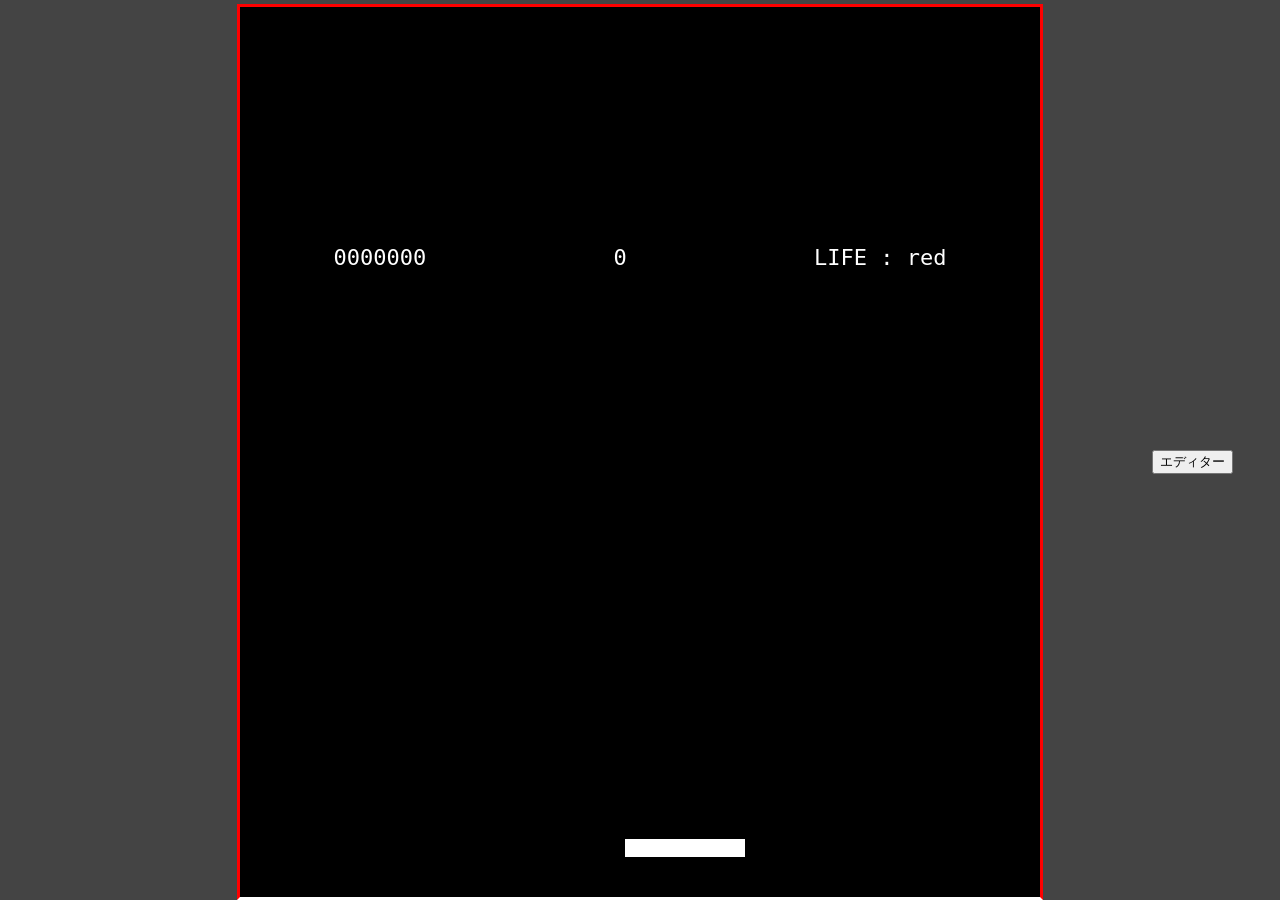
<file: index.html>
<!DOCTYPE html>
<html lang="ja">
<head>
    <meta charset="UTF-8">
    <title>Simple Rhythm Game</title>
    <link rel="stylesheet" href="style.css">
</head>

<body>
<audio id="music" src="ECM II OP_8551.mp3"></audio>

<div id="game">

    <div id="ui">
        <div id = "score"></div>
        <div id = "combo"></div>
        <div id = "life">LIFE : red</div>
    </div>
    <div id = "gridLine">

    </div>
    <!-- ノーツ置き場 -->
    <div id="notes">
        
    </div>

    <!-- プレイヤー -->
    <div id="player"></div>

    <div id = "judgeText"></div>
    <div id = "judgeTime"></div>
</div>
<button onclick="location.href='editer.html'">
    エディター
</button>

</body>
<script src="game.js"></script>
</html>
</file>
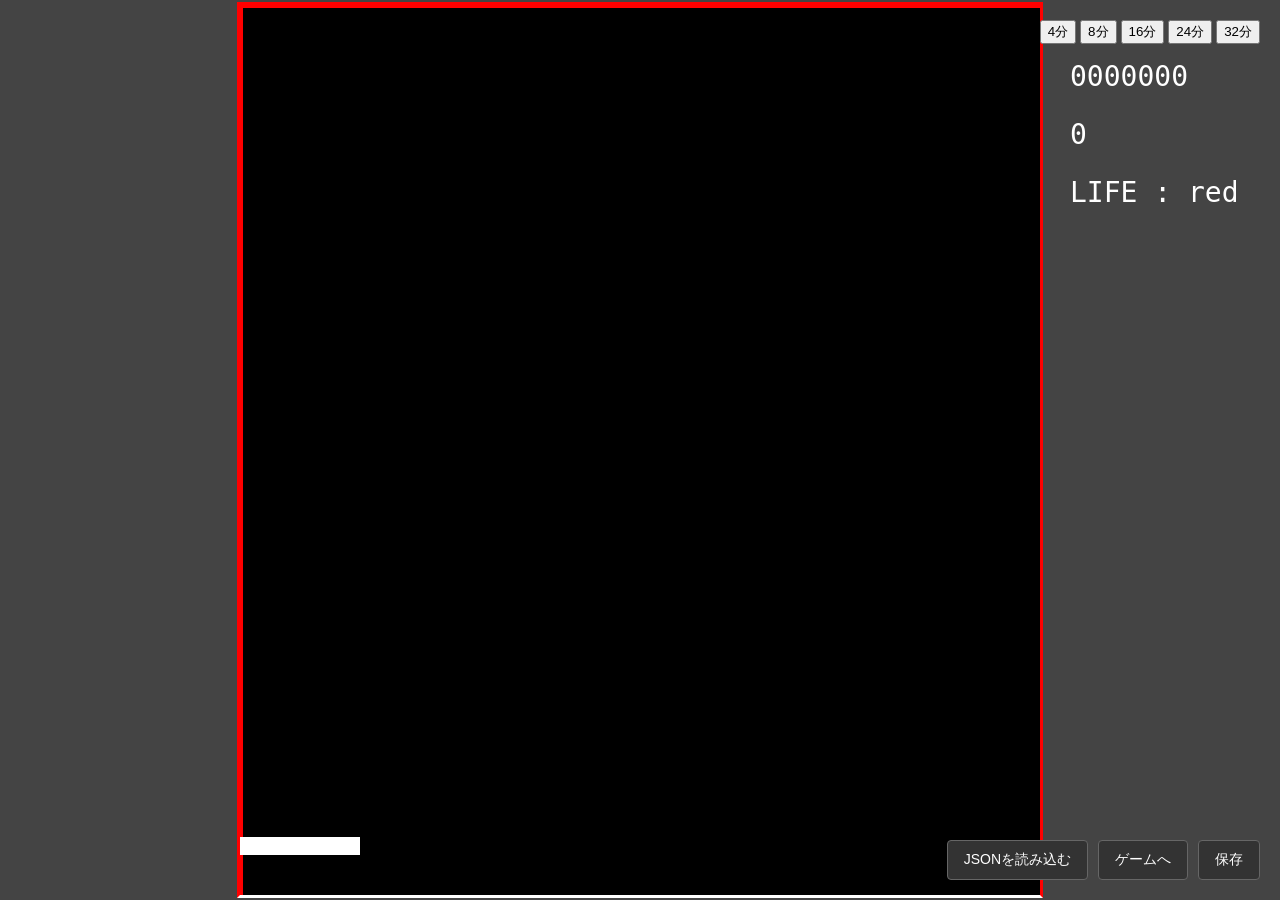
<file: editer.html>
<!DOCTYPE html>
<html lang="ja">
<head>
    <meta charset="UTF-8">
    <title>Simple Rhythm Game editer</title>
    <link rel="stylesheet" href="style_editer.css">
</head>
<body>
<audio id="music" src="ECM_II_OP_8551.mp3"></audio>
<div id="game">
    <div id = "editerarea">
        
        <div id = "gridLine">

        </div>
        <!-- ノーツ置き場 -->
        <div id="notes">

        </div>
    </div>
    <!-- プレイヤー -->
    <div id="player"></div>

    
    
</div>

<div id="ui">
        <div id = "score"></div>
        <div id = "combo"></div>
        <div id = "life">LIFE : red</div>
    </div>

    <div id = "judgeText"></div>
    <div id = "judgeTime"></div>

<div id="gridButtons">
    <button onclick="changeGrid(4)">4分</button>
    <button onclick="changeGrid(8)">8分</button>
    <button onclick="changeGrid(16)">16分</button>
    <button onclick="changeGrid(24)">24分</button>
    <button onclick="changeGrid(32)">32分</button>
</div>
<div id="controls">
    <input type="file" id="chartInput" accept=".json" style="display:none;">
    <button onclick="document.getElementById('chartInput').click()">JSONを読み込む</button>
    <button onclick="location.href='index.html'">ゲームへ</button>
    <button onclick="saveChart(chart)">保存</button>
</div>

<script src="editer_script.js"></script>
</html>
</file>
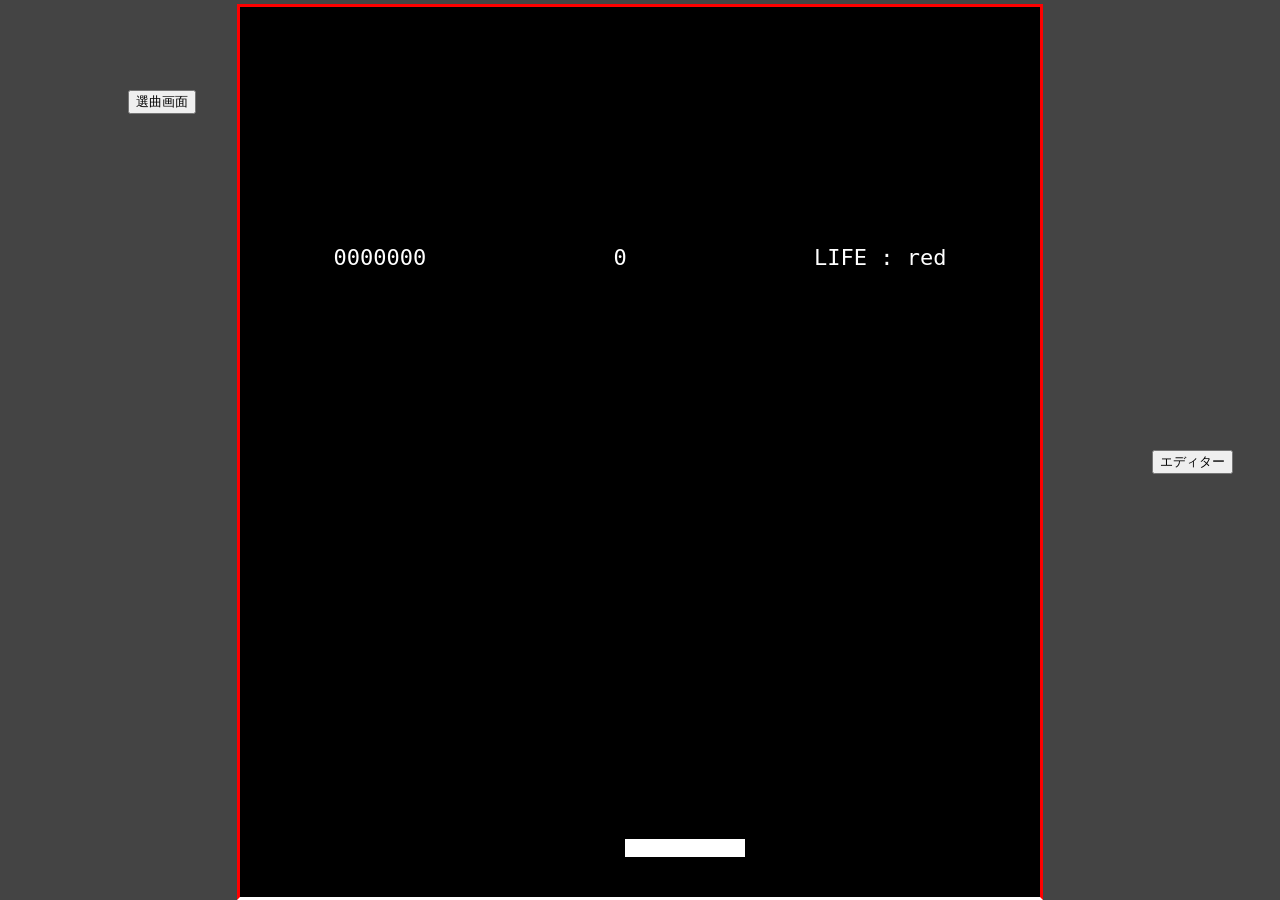
<file: game.html>
<!DOCTYPE html>
<html lang="ja">
<head>
    <meta charset="UTF-8">
    <title>Simple Rhythm Game</title>
    <link rel="stylesheet" href="game.css">
</head>

<body>
<audio id="music" src="ECM_II_OP_8551.mp3"></audio>
<button id = "Select" onclick="location.href='Select.html'">
    選曲画面
</button>

<div id="game">

    <div id="ui">
        <div id = "score"></div>
        <div id = "combo"></div>
        <div id = "life">LIFE : red</div>
    </div>
    <div id = "gridLine">

    </div>
    <!-- ノーツ置き場 -->
    <div id="notes">
        
    </div>

    <!-- プレイヤー -->
    <div id="player"></div>

    <div id = "judgeText"></div>
    <div id = "judgeTime"></div>
</div>
<button id = "editer" onclick="location.href='editer.html'">
    エディター
</button>

</body>
<script src="game.js"></script>
</html>
</file>
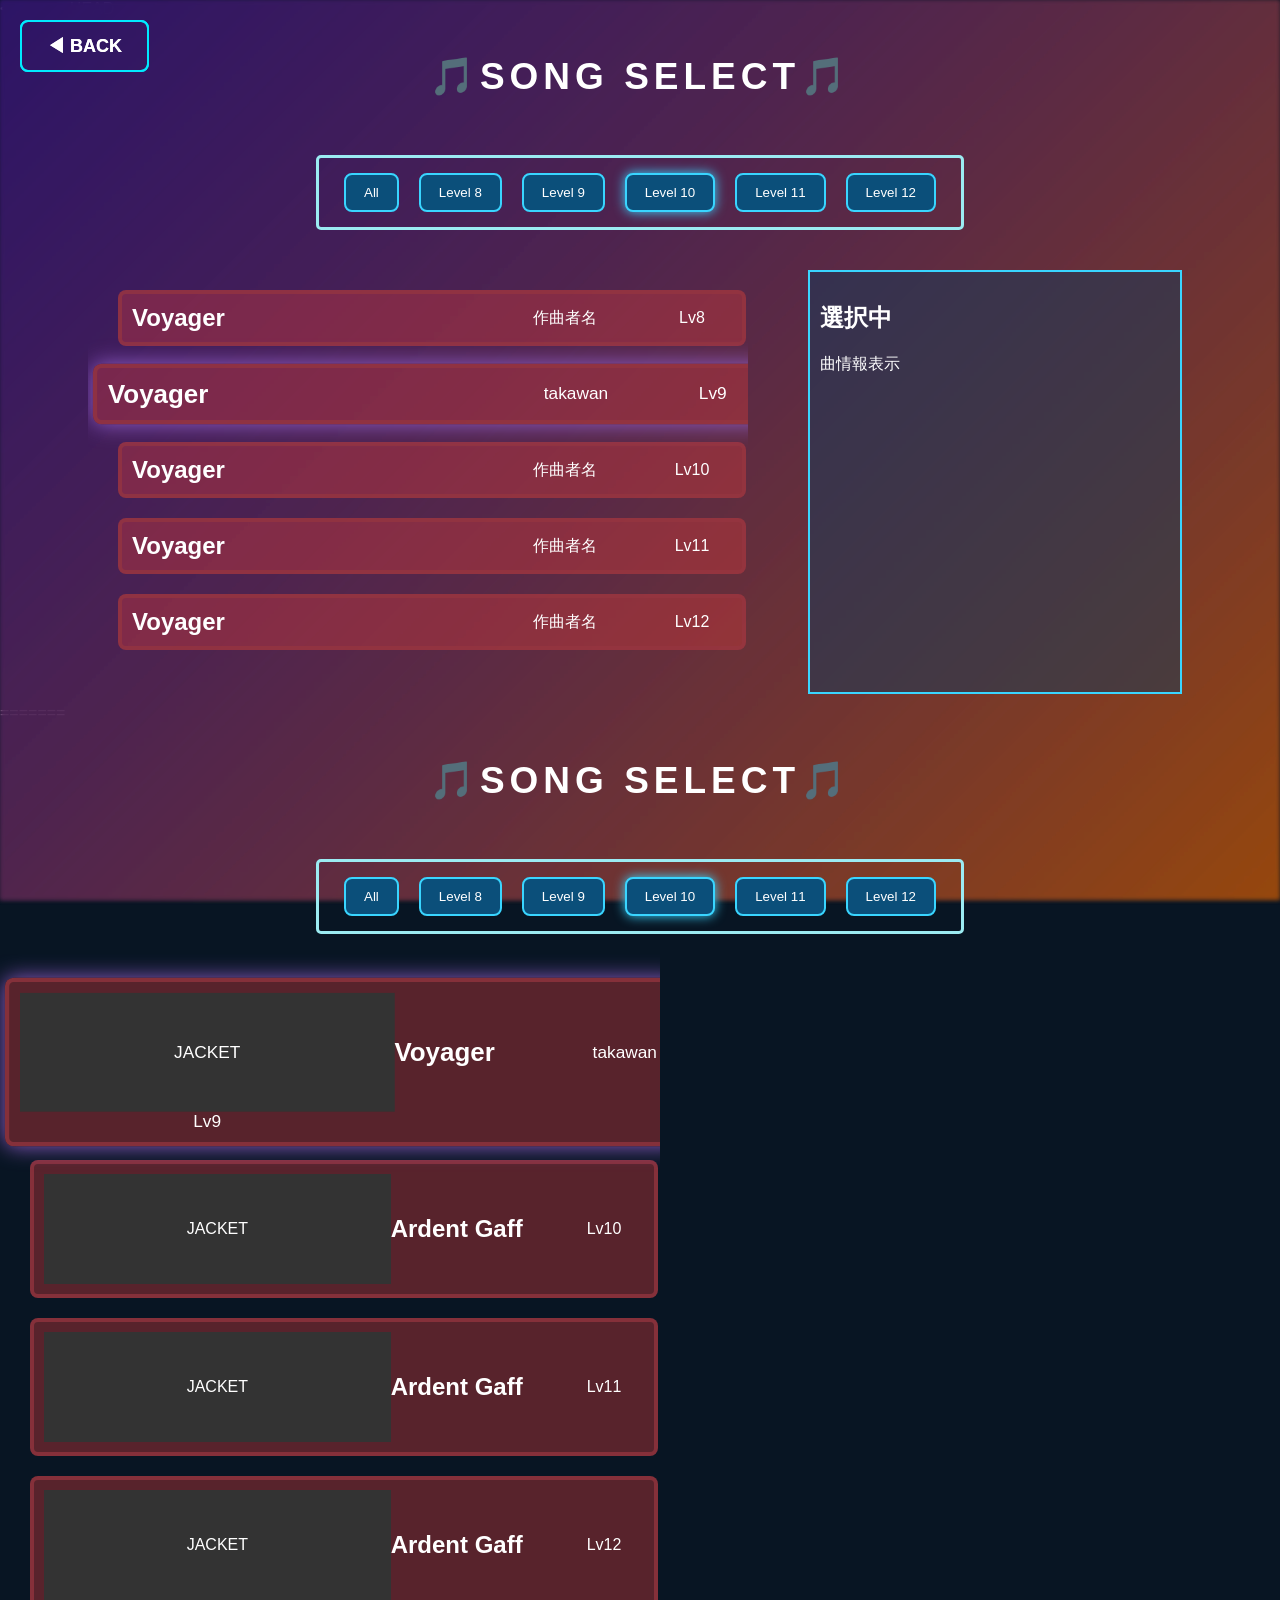
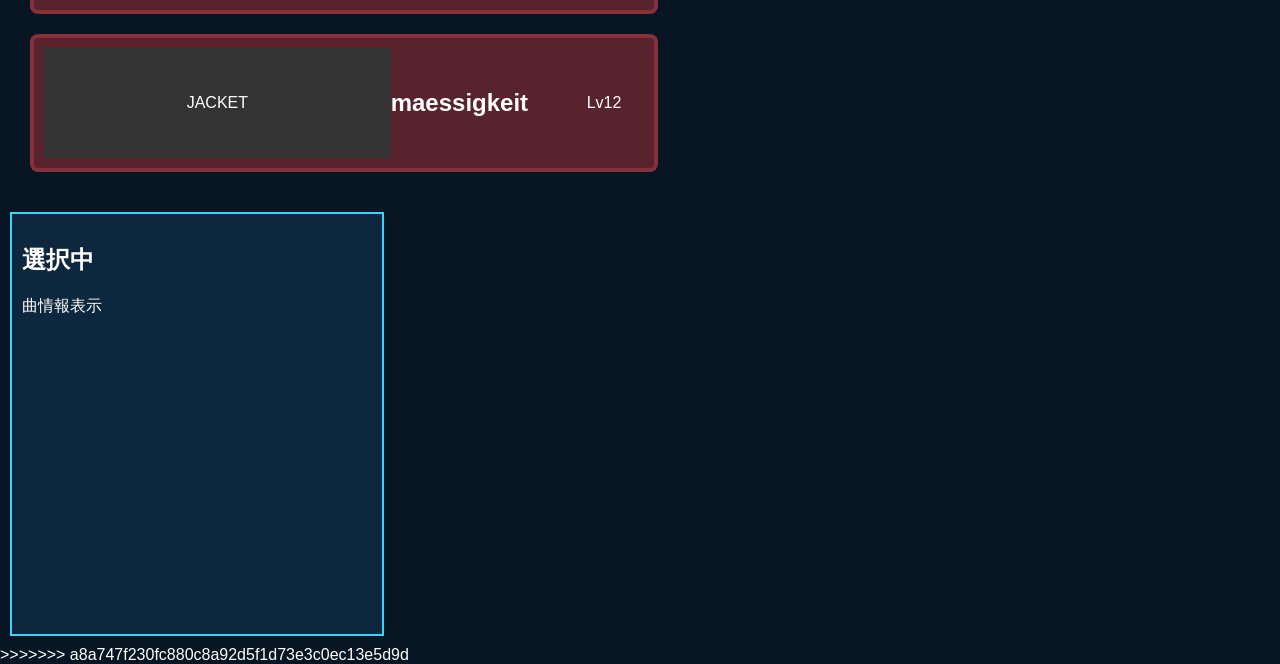
<file: Select.html>
<<<<<<< HEAD
<!DOCTYPE html>
<html lang="ja">
<head>
    <meta charset="UTF-8">
    <meta name="viewport" content="width=device-width, initial-scale=1.0">

    <title>Song Select</title>

    <link rel="stylesheet" href="Select.css">
</head>

<body>
    <div class="bg"></div>

    <header>
        <h1>🎵SONG SELECT🎵</h1>
    </header>

    <button class="back-btn">◀ BACK</button>



<div class="levels">
    <button class="level-btn" data-level="All">All</button>      
    <button class="level-btn" data-level="8">Level 8</button>    
    <button class="level-btn" data-level="9">Level 9</button>
    <button class="level-btn active" data-level="10">Level 10</button>
    <button class="level-btn" data-level="11">Level 11</button>
    <button class="level-btn" data-level="12">Level 12</button>
</div>
<div class="main-area"> 
    <section class="songs">
        <div class="card" data-level="8">
             <h2>Voyager</h2>
            <p class="artist">作曲者名</p>
             <p class="level">Lv8</p>
        </div>

        <div class="card selected" data-level="9">
            <h2>Voyager</h2>
            <p>takawan</p>
            <p>Lv9</p>
        </div>

        <div class="card" data-level="10">
             <h2>Voyager</h2>
            <p class="artist">作曲者名</p>
             <p class="level">Lv10</p>
        </div>

        <div class="card" data-level="11">
             <h2>Voyager</h2>
            <p class="artist">作曲者名</p>
             <p class="level">Lv11</p>
        </div>

        <div class="card" data-level="12">
             <h2>Voyager</h2>
            <p class="artist">作曲者名</p>
             <p class="level">Lv12</p>
        </div>
    </section>
    
    <aside class="info">
    <button class="game-start" style="display:none;">
        GAME START
    </button>

    <h2>選択中</h2>
    <p>曲情報表示</p>
</aside>


</div> 


    <script src="Select.js"></script>
</body>
=======
<!DOCTYPE html>
<html lang="ja">
<head>
    <meta charset="UTF-8">
    <meta name="viewport" content="width=device-width, initial-scale=1.0">

    <title>Song Select</title>

    <link rel="stylesheet" href="Select.css">
</head>

<body>
    <div class="bg"></div>

    <header>
        <h1>🎵SONG SELECT🎵</h1>
    </header>

    <button class="back-btn" onclick = "location.href='Music_select_screen.html'">◀ BACK</button>



    <div class="levels">
    <button class="level-btn" data-level="All">All</button>      
    <button class="level-btn" data-level="8">Level 8</button>    
    <button class="level-btn" data-level="9">Level 9</button>
    <button class="level-btn active" data-level="10">Level 10</button>
    <button class="level-btn" data-level="11">Level 11</button>
    <button class="level-btn" data-level="12">Level 12</button>
</div>

    <section class="songs">
        <div class="card selected" data-level="9">
            <div class="art">JACKET</div>
            <h2>Voyager</h2>
            <p>takawan</p>
            <p>Lv9</p>
        </div>

        <div class="card" data-level="10">
            <div class="art">JACKET</div>
            <h2>Ardent Gaff</h2>
            <p>Lv10</p>
        </div>

        <div class="card" data-level="11">
            <div class="art">JACKET</div>
            <h2>Ardent Gaff</h2>
            <p>Lv11</p>
        </div>

        <div class="card" data-level="12">
            <div class="art">JACKET</div>
            <h2>Ardent Gaff</h2>
            <p>Lv12</p>
        </div>
        
        <div class="card" data-level="12">
            <div class="art">JACKET</div>
            <h2>maessigkeit</h2>
            <p>Lv12</p>
        </div>
    </section>

<aside class="info">
    <button id = "gameStart" class="game-start" style="display:none;" >
        GAME START
    </button>

    <h2>選択中</h2>
    <p>曲情報表示</p>
</aside>

    <script src="Select.js"></script>
</body>
>>>>>>> a8a747f230fc880c8a92d5f1d73e3c0ec13e5d9d
</html>
</file>
<file: style.css>
body{
    margin:0;
    background:#444;

    display:flex;
    justify-content:center;
    align-items:center;
    overflow: hidden;
    height:100vh;
}

#game{
    width:800px;
    height:890px;

    background:black;
    border:3px solid red;
    border-bottom: 3px solid white;
    position:relative;
    overflow:hidden;
    z-index: 1;
    position: fixed;
    bottom: 0;
    left: 50%;
    transform: translateX(-50%);
}

/* 上のUI */

#ui{
    position: absolute;
    top:0;
    left:0;
    width:100%;
    height:500px;

    color:white;

    display:flex;
    justify-content:space-around;
    align-items:center;

    font-family:monospace;
    font-size:22px;
    z-index: 10;

}

#gridLine {
    position: absolute;
    top: 0;
    left: 0;
    width: 100%;
    height: 100%;
    pointer-events: none;
    z-index: 1;
}

/* 各グリッド線 */
.grid-line {
    position: absolute;
    left: 0;
    width: 100%;
    height: 1px;
    background-color: rgba(255, 255, 255, 0.25);
}

/* ノーツ */
#notes{
    position:absolute;
    top:0px;
    left:0;
    width:100%;
    height:10%;
    
    z-index: 2;

    /* background: rgba(0,0,255,0.2); */
}

.note{
    width:100px;
    height:12px;

    background:red;

    position:absolute;
}

/* プレイヤー */

#player{
    width:120px;
    height:18px;

    background:white;

    position:absolute;

    left:385px;
    bottom:40px;
    z-index: 4;
}
#judgeText{
    position: absolute;
    left: 50%;
    top: 45%;

    transform: translate(-50%, -50%);

    color: white;
    font-size: 48px;
    font-weight: bold;

    z-index: 1000;

    opacity: 0;
}
#judgeTime{
    position: absolute;
    left: 50%;
    top: 50%;

    transform: translate(-50%, -50%);

    color: white;
    font-size: 48px;
    font-weight: bold;

    z-index: 999;

    opacity: 0;
}
button{
    position: absolute;
    left:90%;
    top:50%;
}
</file>
<file: style_editer.css>
body{
    margin:0;
    background:#444;

    display:flex;
    justify-content:center;
    align-items:center;
    overflow:hidden;
    height:100vh;
}


#game.playing {
    position: fixed;
    bottom:0;
}


#game{
    width:800px;
    height:890px;

    background:black;
    border:3px solid red;
    border-bottom: 3px solid white;
    position:relative;
    overflow-y: scroll;
    z-index: 1;
}

/* 上のUI */

#editerarea{
    position: relative;
    width: 100%;
    height:10000px;
    background:black;
    border:3px solid red;
    z-index: 1;
    
}
#ui{
    position:fixed;

    top:60px;
    left:calc(50% + 430px);

    width:250px;

    display:flex;
    flex-direction:column;
    gap:25px;

    color:white;
    font-size:28px;
    font-family:monospace;

    z-index:100;
}

/* ノーツ */
#notes{
    position:absolute;
    top:0px;
    left:0;
    width:100%;
    height:10%;
    
    z-index: 5;

    /* background: rgba(0,0,255,0.2); */
}

.note{
    width:100px;
    height:12px;

    background:red;

    position:absolute;
}

/* プレイヤー */

#player{
    width:120px;
    height:18px;

    background:white;

    position:sticky;
    bottom:40px;
    z-index: 6;
}
#judgeText{
    /* position: absolute;
    left: 50%;
    top: 45%;

    transform: translate(-50%, -50%);

    color: white;
    font-size: 48px;
    font-weight: bold;

    z-index: 1000;

     */
    position:fixed;

    top:200px;
    left:calc(50% + 430px);

    width:250px;

    display:flex;
    flex-direction:column;
    gap:25px;

    color:white;
    font-size:56px;
    font-family:monospace;

    z-index:100;
    opacity: 0;
}


#judgeTime{
    position:fixed;

    top:260px;
    left:calc(50% + 430px);

    width:250px;

    display:flex;
    flex-direction:column;
    gap:25px;

    color:white;
    font-size:28px;
    font-family:monospace;

    z-index:100;

    opacity: 0;
}
#gridLine {
    position: absolute;
    top: 0;
    left: 0;
    width: 100%;
    height: 100%;
    pointer-events: none;
    z-index: 4;
}

/* 各グリッド線 */
.grid-line {
    position: absolute;
    left: 0;
    width: 100%;
    height: 1px;
    background-color: rgba(255, 255, 255, 0.25);
}

.grid-line.bar-line {
    height: 2px;
    background-color: rgba(255, 255, 255, 0.7);
}

#controls {
    position: fixed;
    bottom: 20px;
    right: 20px;
    display: flex;
    gap: 10px;
    z-index: 100;
}

#controls button {
    padding: 10px 16px;
    font-size: 14px;
    cursor: pointer;
    background-color: #333;
    color: white;
    border: 1px solid #666;
    border-radius: 4px;
}

#controls button:hover {
    background-color: #555;
}


#gridButtons {
    position: fixed;
    top:20px;
    right:20px;

    z-index:100;
}
</file>
<file: game.css>
body{
    margin:0;
    background:#444;

    display:flex;
    justify-content:center;
    align-items:center;
    overflow: hidden;
    height:100vh;
}

#game{
    width:800px;
    height:890px;

    background:black;
    border:3px solid red;
    border-bottom: 3px solid white;
    position:relative;
    overflow:hidden;
    z-index: 1;
    position: fixed;
    bottom: 0;
    left: 50%;
    transform: translateX(-50%);
}

/* 上のUI */

#ui{
    position: absolute;
    top:0;
    left:0;
    width:100%;
    height:500px;

    color:white;

    display:flex;
    justify-content:space-around;
    align-items:center;

    font-family:monospace;
    font-size:22px;
    z-index: 10;

}

#gridLine {
    position: absolute;
    top: 0;
    left: 0;
    width: 100%;
    height: 100%;
    pointer-events: none;
    z-index: 1;
}

/* 各グリッド線 */
.grid-line {
    position: absolute;
    left: 0;
    width: 100%;
    height: 1px;
    background-color: rgba(255, 255, 255, 0.25);
}

/* ノーツ */
#notes{
    position:absolute;
    top:0px;
    left:0;
    width:100%;
    height:10%;
    
    z-index: 2;

    /* background: rgba(0,0,255,0.2); */
}

.note{
    width:100px;
    height:12px;

    background:red;

    position:absolute;
}

/* プレイヤー */

#player{
    width:120px;
    height:18px;

    background:white;

    position:absolute;

    left:385px;
    bottom:40px;
    z-index: 4;
}
#judgeText{
    position: absolute;
    left: 50%;
    top: 45%;

    transform: translate(-50%, -50%);

    color: white;
    font-size: 48px;
    font-weight: bold;

    z-index: 1000;

    opacity: 0;
}
#judgeTime{
    position: absolute;
    left: 50%;
    top: 50%;

    transform: translate(-50%, -50%);

    color: white;
    font-size: 48px;
    font-weight: bold;

    z-index: 999;

    opacity: 0;
}

#Select{
    position: fixed;
    left:10%;
    top:10%;
    z-index: 10;
}

#editer{
    position: absolute;
    left:90%;
    top:50%;
}
</file>
<file: Select.css>
body {
    width: 100vw;
    height: 100vh;    
    margin: 0;
    background: #081523;
    color: #fff;
    font-family: sans-serif;
}

.bg {
    position: fixed;
    inset: 0;
    background: linear-gradient(135deg, #2d1566, #ef680062);
    filter: blur(2px);
}

.back-btn {
    position: fixed;

    top: 20px;
    left: 20px;

    padding: 12px 25px;

    font-size: 18px;
    font-weight: bold;

    color: white;
    background: transparent;

    border: 2px solid #00eaff;
    border-radius: 8px;

    cursor: pointer;

    transition: 0.2s;
    z-index: 1000;
}

.back-btn:hover {
    background: #00eaff;
    color: #081523;
    box-shadow: 0 0 15px #00eaff;
}

header,
nav,
.levels,
.songs,
.info {
    position: relative;
    z-index: 1;
}

header {
    padding: 20px;
    text-align: center;
}

header {
    display: flex;
    justify-content: center;
    align-items: center;
    height: 77px;
}

header h1 {
    position: relative;
    padding: 20px 80px;
    font-size: 37px;
    letter-spacing: 5px;
    color: white;
    z-index: 1;
}


nav,
.levels {

    display: flex;
    gap: 20px;

    padding: 15px 25px;

    border: 3px solid #9bebf2;
    border-radius: 5px;

    width: fit-content;
    margin: 20px auto;
}

button {
    background: #0b4f7a;
    color: #fff;
    border: 2px solid #39d5ff;
    padding: 10px 18px;
    border-radius: 8px;
    cursor: pointer;
}

.active {
    box-shadow: 0 0 12px #39d5ff;
}

.songs {

    display: flex;

    flex-direction: column;

    gap: 10px;

    width: 600px;

    padding: 20px;
}

.card {

    display: grid;

    grid-template-columns: 2fr 1fr 80px;

    align-items: center;


    width: 100%;

    padding: 15px 20px;


    background: #d53c3c65;

    border: 3px solid rgba(150,54,64,0.7);

    border-radius: 8px;


    cursor: pointer;

    transition: 0.2s;
}

.main-area {
    display: flex;

    justify-content: center;

    align-items: flex-start;

    gap: 50px;

    margin-top: 30px;
}

.card h2 {
    margin: 0;
}


.card p {
    margin: 0;
    text-align: center;
}

.card.selected {
    transform: scale(1.08);
    box-shadow: 0 0 20px rgb(145, 93, 201);
}

.info {
    margin: 10px;
    padding: 10px;
    border: 2px solid #39d5ff;
    background: #123a5a80;
}
.info {

    position: relative;

    width: 350px;

    height: 400px;

    padding: 20px;


    border: 3px solid #39d5ff;

    background: #123a5a80;
}

/* ゲームスタートボタン */
.game-start {
    position: absolute;
    bottom: 20px;
    right: 20px;

    padding: 15px 35px;
    font-size: 20px;
    font-weight: bold;

    color: white;
    background: #ff0d0d;
    border: none;
    border-radius: 10px;

    cursor: pointer;
    transition: 0.2s;
}

.game-start:hover {
    transform: scale(1.05);
    background: #991010;
}

body {
    width: 100vw;
    height: 100vh;    
    margin: 0;
    background: #081523;
    color: #fff;
    font-family: sans-serif;
}

.bg {
    position: fixed;
    inset: 0;
    background: linear-gradient(135deg, #2d1566, #ef680062);
    filter: blur(2px);
}

.back-btn {
    position: fixed;

    top: 20px;
    left: 20px;

    padding: 12px 25px;

    font-size: 18px;
    font-weight: bold;

    color: white;
    background: transparent;

    border: 2px solid #00eaff;
    border-radius: 8px;

    cursor: pointer;

    transition: 0.2s;
    z-index: 1000;
}

.back-btn:hover {
    background: #00eaff;
    color: #081523;
    box-shadow: 0 0 15px #00eaff;
}

header,
nav,
.levels,
.songs,
.info {
    position: relative;
    z-index: 1;
}

header {
    padding: 20px;
    text-align: center;
}

header {
    display: flex;
    justify-content: center;
    align-items: center;
    height: 77px;
}

header h1 {
    position: relative;
    padding: 20px 80px;
    font-size: 37px;
    letter-spacing: 5px;
    color: white;
    z-index: 1;
}


nav,
.levels {

    display: flex;
    gap: 20px;

    padding: 15px 25px;

    border: 3px solid #9bebf2;
    border-radius: 5px;

    width: fit-content;
    margin: 20px auto;
}

button {
    background: #0b4f7a;
    color: #fff;
    border: 2px solid #39d5ff;
    padding: 10px 18px;
    border-radius: 8px;
    cursor: pointer;
}

.active {
    box-shadow: 0 0 12px #39d5ff;
}

.songs {
    display: flex;
    gap: 20px;
    overflow-x: auto;
    padding: 30px;
}

.card {
    min-width: 200px;
    background: #d53c3c65;
    border: 4px solid rgba(150, 54, 64, 0.736);
    border-radius: 8px;
    padding: 10px;
    transition: 0.2s;
}

.card.selected {
    transform: scale(1.08);
    box-shadow: 0 0 20px rgb(145, 93, 201);
}

.art {
    height: 110px;
    background: #333;
    display: flex;
    align-items: center;
    justify-content: center;
}

.info {
    margin: 10px;
    padding: 10px;
    border: 2px solid #39d5ff;
    background: #123a5a80;
}
.info {
    position: relative;
}

/* ゲームスタートボタン */
.game-start {
    position: absolute;
    top: 20px;
    right: 20px;

    padding: 15px 35px;
    font-size: 20px;
    font-weight: bold;

    color: white;
    background: #ff0d0d;
    border: none;
    border-radius: 10px;

    cursor: pointer;
    transition: 0.2s;
    z-index: 1000;
}

.game-start:hover {
    transform: scale(1.05);
    background: #991010;
}
</file>
